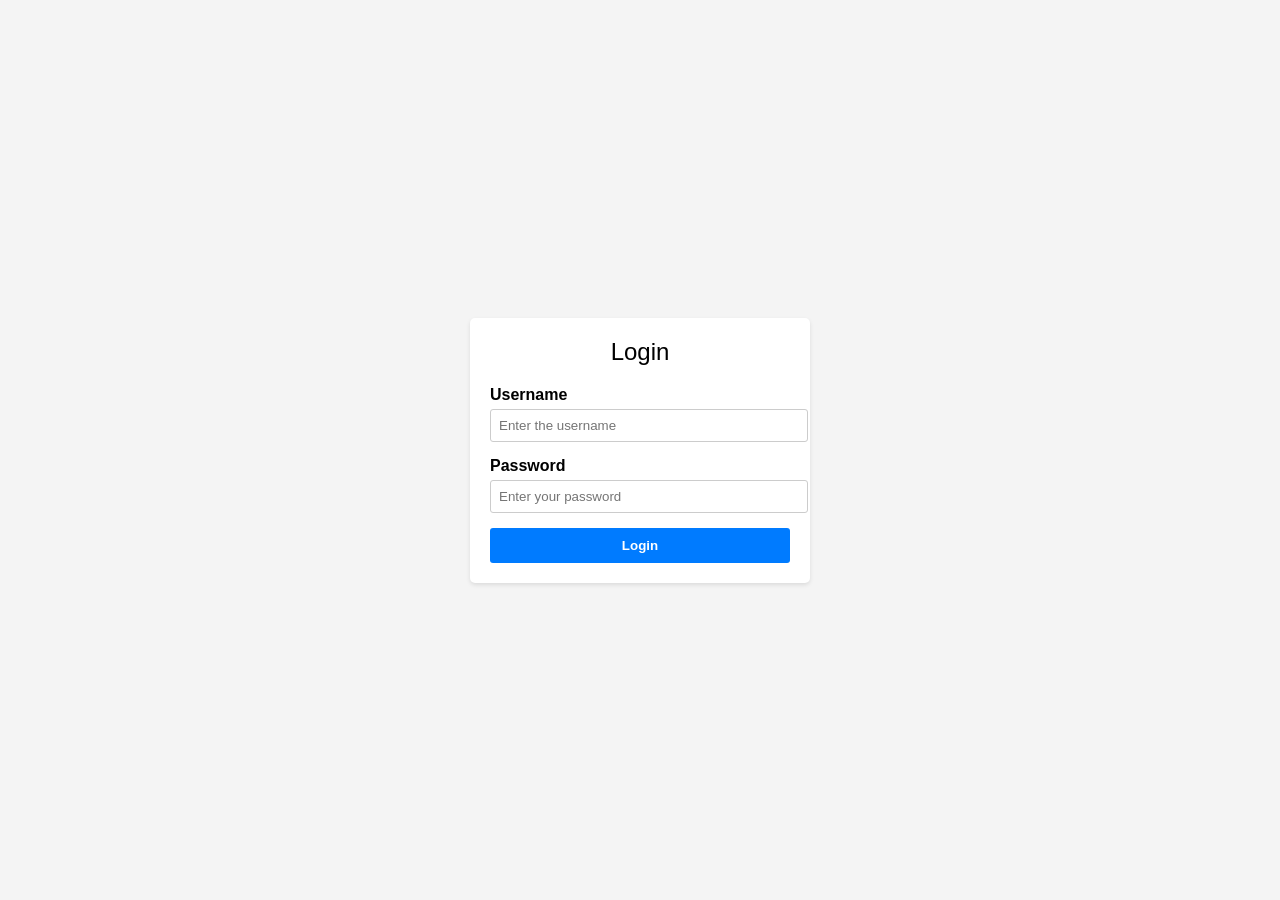
<file: index.html>
<!DOCTYPE html>
<html lang="en">
<head>
  <meta charset="UTF-8">
  <meta name="viewport" content="width=device-width, initial-scale=1.0">
  <title>Registration Page</title>
  <link rel="stylesheet" href="styles.css">
</head>
<body>
  <div class="login-container">
    <div class="login-header">Login</div>
    <form id="login-form">
      <div class="form-group">
        <label for="username">Username</label>
        <input type="text" id="username" name="username" placeholder="Enter the username">
      </div>
      <div class="form-group">
        <label for="password">Password</label>
        <input type="password" id="password" name="password" placeholder="Enter your password">
      </div>
      <button type="submit">Login</button>
    </form>
  </div>

  <script src="script.js"></script>
</body>
</html>
</file>
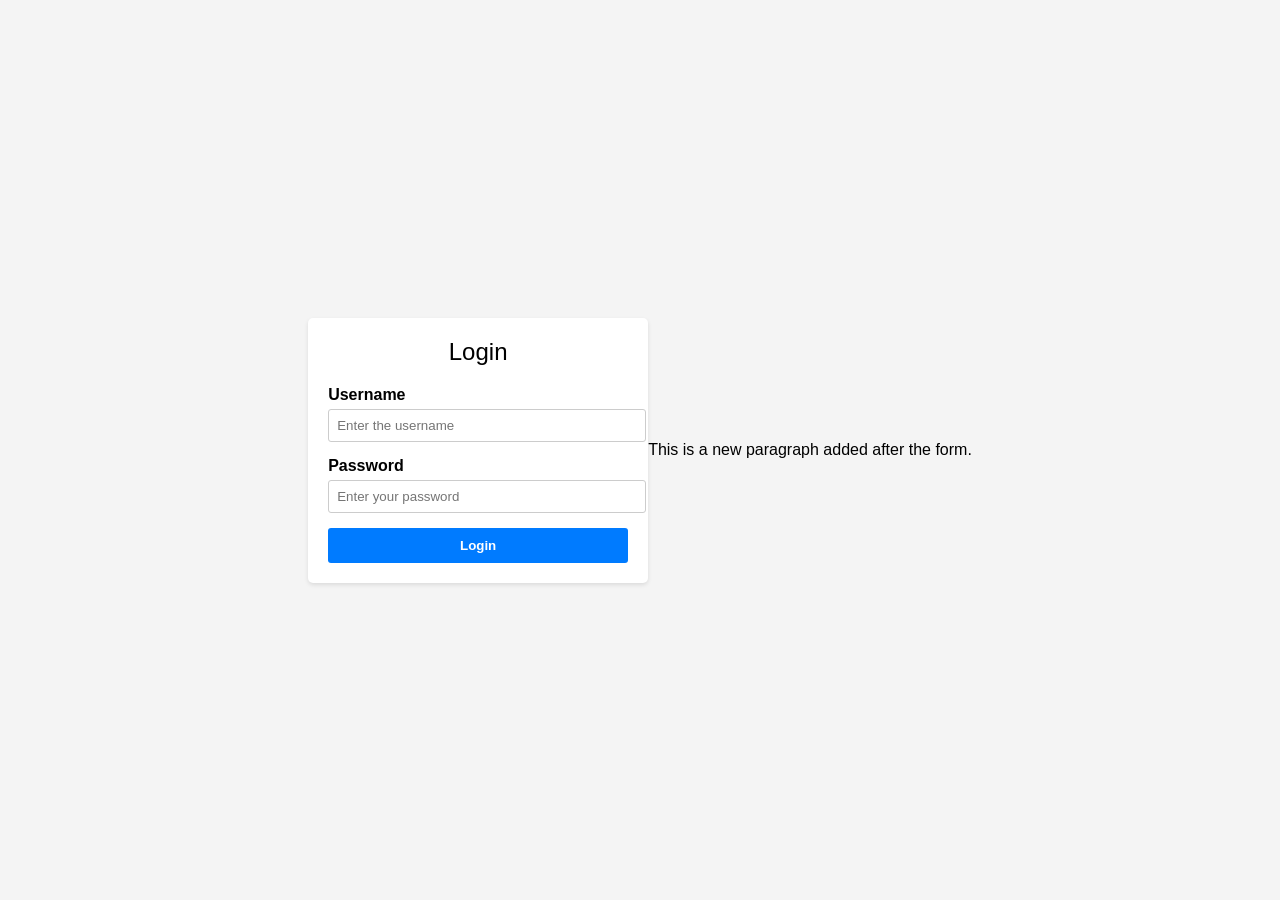
<file: frontend/index.html>
<!DOCTYPE html>
<html lang="en">
<head>
  <meta charset="UTF-8">
  <meta name="viewport" content="width=device-width, initial-scale=1.0">
  <title>Registration Page</title>
  <link rel="stylesheet" href="styles.css">
</head>
<body>
  <div class="login-container">
    <div class="login-header">Login</div>
    <form id="login-form">
      <div class="form-group">
        <label for="username">Username</label>
        <input type="text" id="username" name="username" placeholder="Enter the username">
      </div>
      <div class="form-group">
        <label for="password">Password</label>
        <input type="password" id="password" name="password" placeholder="Enter your password">
      </div>
      <button type="submit">Login</button>
    </form>
  </div>

  <script src="script.js"></script>
    <p>This is a new paragraph added after the form.</p>

</body>
</html>
</file>
<file: styles.css>
body {
    font-family: Arial, sans-serif;
    background-color: #f4f4f4;
    margin: 0;
    padding: 0;
    display: flex;
    justify-content: center;
    align-items: center;
    height: 100vh;
  }
  
  .login-container {
    background-color: #fff;
    padding: 20px;
    border-radius: 5px;
    box-shadow: 0 2px 4px rgba(0, 0, 0, 0.1);
    width: 300px;
  }
  
  .login-header {
    text-align: center;
    font-size: 24px;
    margin-bottom: 20px;
  }
  
  .form-group {
    margin-bottom: 15px;
  }
  
  label {
    display: block;
    font-weight: bold;
    margin-bottom: 5px;
  }
  
  input[type="text"],
  input[type="password"] {
    width: 100%;
    padding: 8px;
    border: 1px solid #ccc;
    border-radius: 3px;
  }
  
  button {
    display: block;
    width: 100%;
    background-color: #007bff;
    color: #fff;
    padding: 10px;
    border: none;
    border-radius: 3px;
    cursor: pointer;
    font-weight: bold;
  }
  
  button:hover {
    background-color: #0056b3;
  }
</file>
<file: frontend/styles.css>
body {
    font-family: Arial, sans-serif;
    background-color: #f4f4f4;
    margin: 0;
    padding: 0;
    display: flex;
    justify-content: center;
    align-items: center;
    height: 100vh;
  }
  
  .login-container {
    background-color: #fff;
    padding: 20px;
    border-radius: 5px;
    box-shadow: 0 2px 4px rgba(0, 0, 0, 0.1);
    width: 300px;
  }
  
  .login-header {
    text-align: center;
    font-size: 24px;
    margin-bottom: 20px;
  }
  
  .form-group {
    margin-bottom: 15px;
  }
  
  label {
    display: block;
    font-weight: bold;
    margin-bottom: 5px;
  }
  
  input[type="text"],
  input[type="password"] {
    width: 100%;
    padding: 8px;
    border: 1px solid #ccc;
    border-radius: 3px;
  }
  
  button {
    display: block;
    width: 100%;
    background-color: #007bff;
    color: #fff;
    padding: 10px;
    border: none;
    border-radius: 3px;
    cursor: pointer;
    font-weight: bold;
  }
  
  button:hover {
    background-color: #0056b3;
  }
</file>
